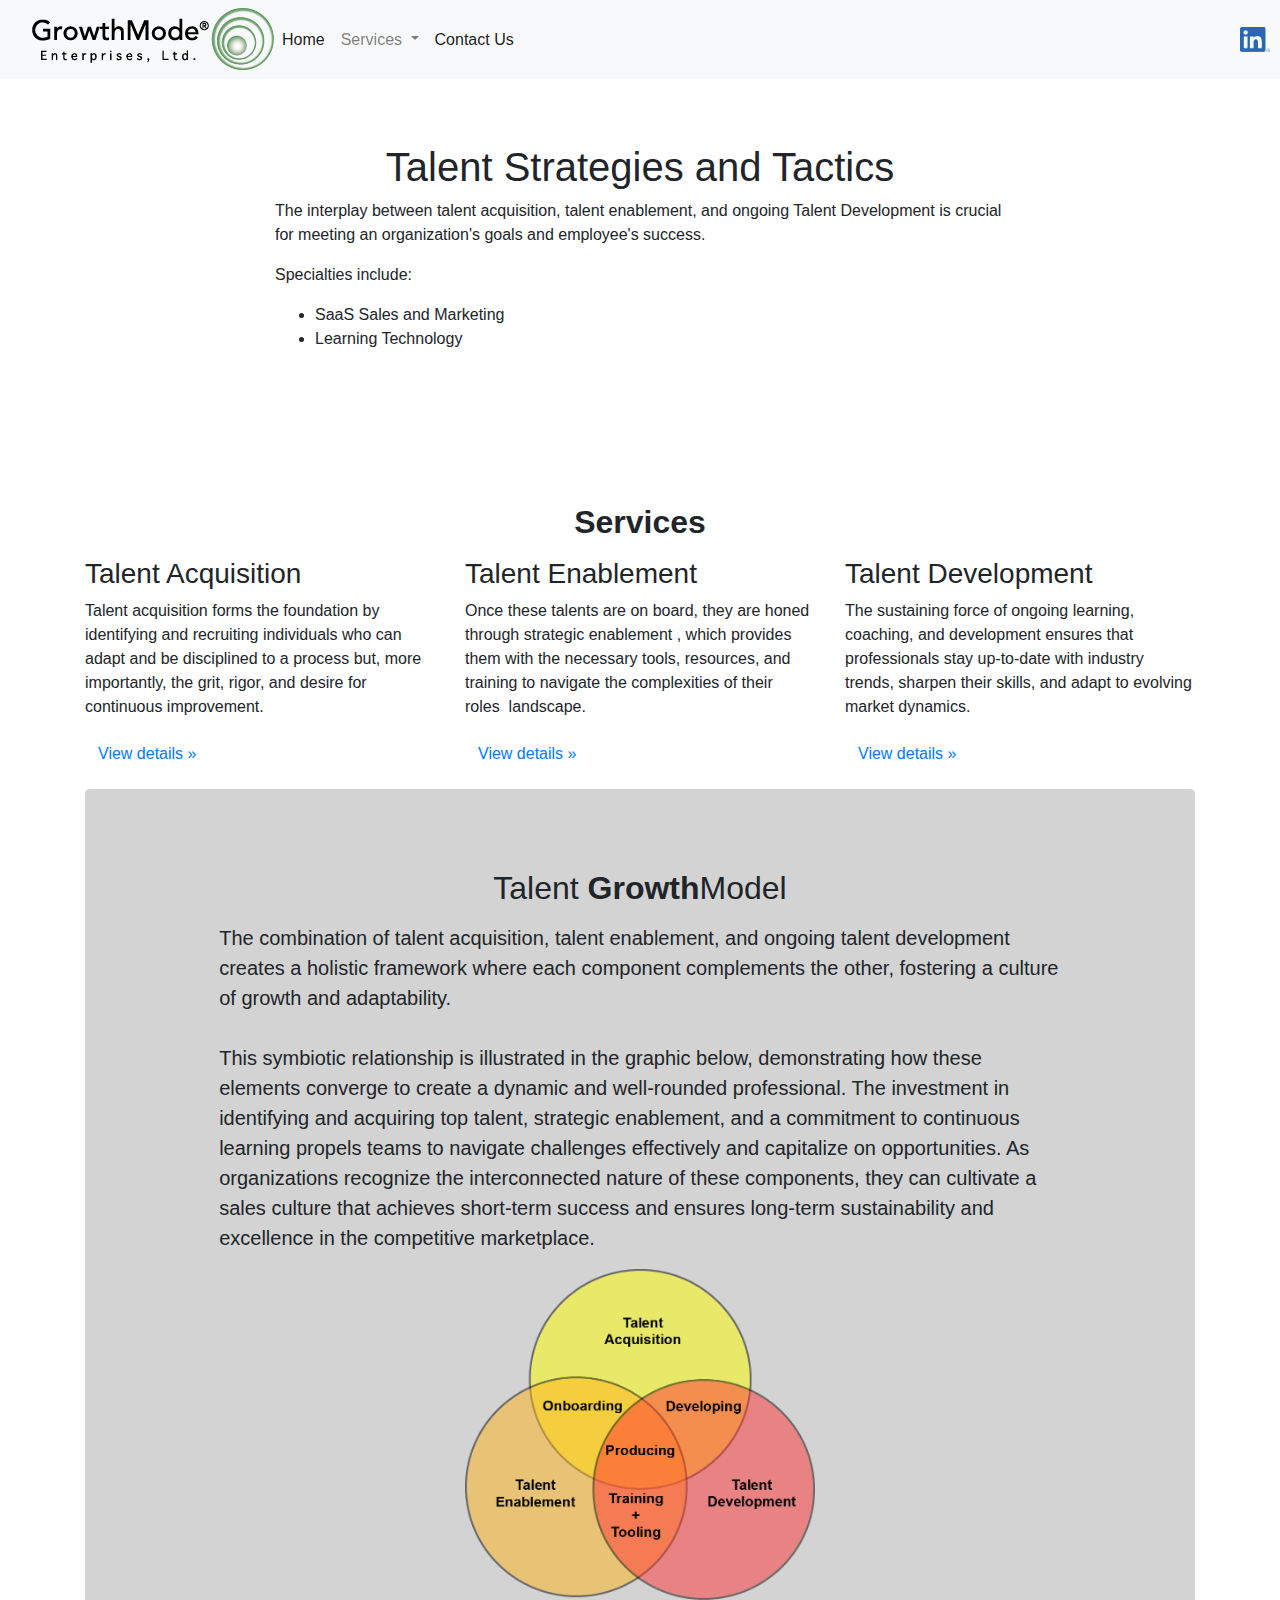
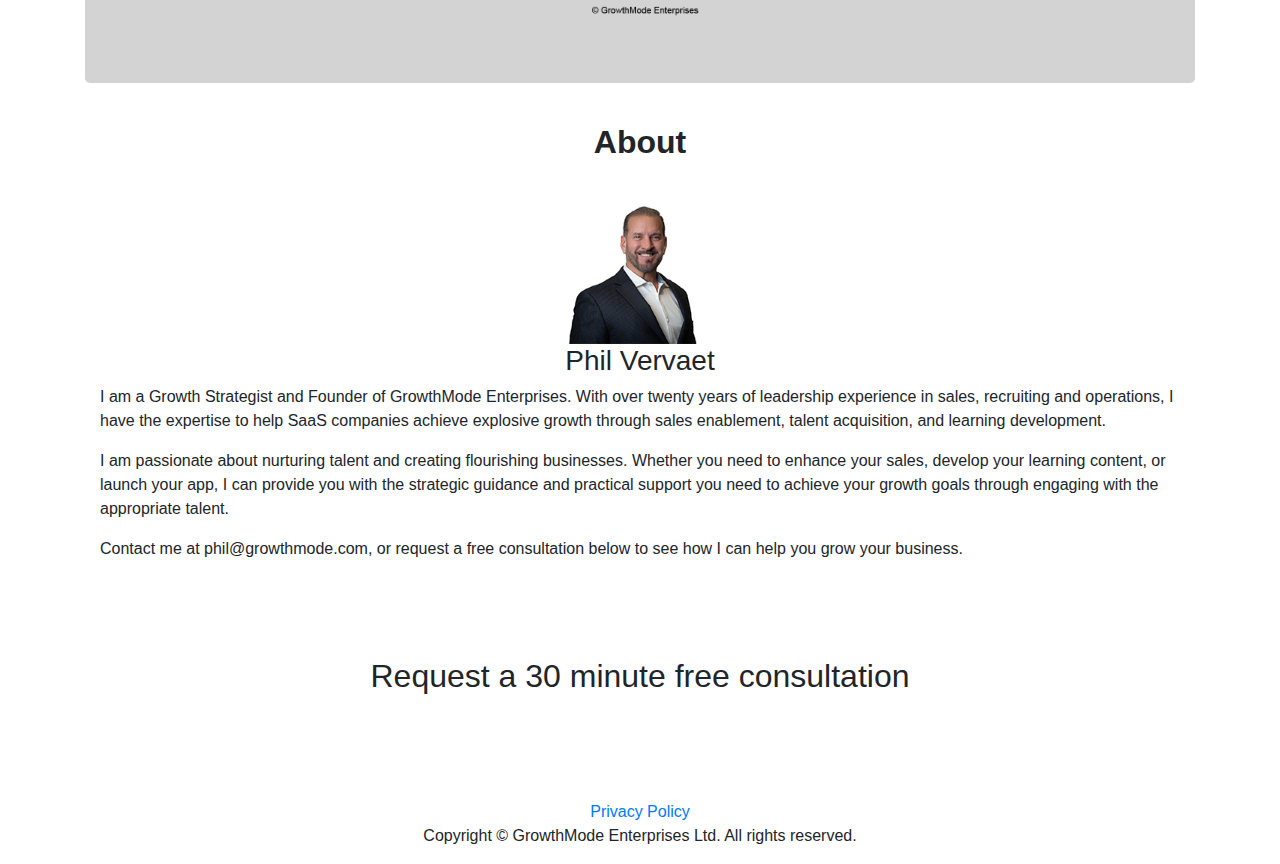
<file: index.html>
<!DOCTYPE html>
<html lang="en">
  <head>
    <meta charset="UTF-8">
    <meta http-equiv="X-UA-Compatible" content="IE=edge">
    <meta name="viewport" content="width=device-width, initial-scale=1">
    <title>GrowthMode Enterprises Ltd.</title>
    <!-- Bootstrap -->
    <link href="css/bootstrap-4.4.1.css" rel="stylesheet">
	  <link rel="icon" type="image/x-icon" href="/images/favicon.ico">
  </head>
  <body>
    <nav class="navbar navbar-expand-lg navbar-light bg-light">
      <a class="navbar-brand" href= "images/GrowthMode-logo-2.png"></a>
		<img src="images/GrowthMode-logo-2.png" alt="GrowthMode Logo">
      <button class="navbar-toggler" type="button" data-toggle="collapse" data-target="#navbarSupportedContent" aria-controls="navbarSupportedContent" aria-expanded="false" aria-label="Toggle navigation"> <span class="navbar-toggler-icon"></span> </button>
      <div class="collapse navbar-collapse" id="navbarSupportedContent">
        <ul class="navbar-nav mr-auto">
          <li class="nav-item active"> <a class="nav-link" href="index.html">Home <span class="sr-only">(current)</span></a> </li>
          <!---<li class="nav-item"> <a class="nav-link" href="#">Link</a> </li>--->
          <li class="nav-item dropdown">
            <a class="nav-link dropdown-toggle" href="#" id="navbarDropdown" role="button" data-toggle="dropdown" aria-haspopup="true" aria-expanded="false"> Services </a>
            <div class="dropdown-menu" aria-labelledby="navbarDropdown">
              <a class="dropdown-item" href="talent-acquistion.html">Talent Acquisition</a> <a class="dropdown-item" href="talent-enablement.html">Talent Enablement</a> <a class="dropdown-item" href="talent-development.html">Talent Development</a>
              <div class="dropdown-divider"></div>
              <a class="dropdown-item" href="#RE">Contact us for a 30 minute free consultation</a> 
            </div>
          </li>
			 <li class="nav-item active"> <a class="nav-link" href="mailto: phil@growthmode.com">Contact Us <span class="sr-only">(current)</span></a> </li>

          <!---<li class="nav-item"> <a class="nav-link disabled" href="#">Disabled</a> </li>--->
        </ul>
		  <div class="right">
	  <a href="https://www.linkedin.com/in/philvervaet/" target="_blank"><img src="images/LI-In-Bug.png" alt="LinkedIn bug" style="width:100%;height;"></a>
			  </div>
       <!--- <form class="form-inline my-2 my-lg-0">
          <input class="form-control mr-sm-2" type="search" placeholder="Search" aria-label="Search">
          <button class="btn btn-outline-success my-2 my-sm-0" type="submit">Search</button>
        </form>--->
      </div>
    </nav>
    <header>
      <div class="jumbotron">
        <div class="container">
          <div class="row">
            <div class="col-12 offset-xl-2 col-xl-8">
              <h1 class="text-center">Talent Strategies and Tactics</h1>
              <p class="text-left">The interplay between talent acquisition, talent enablement, and ongoing Talent Development is crucial for meeting an organization's  goals and employee's success.&nbsp;</p>
              <p class="text-left">Specialties include:<br>
				  <ul>
				  <li>SaaS Sales and Marketing</li>
				  <li>Learning Technology</li>
				 
				</ul>
				</p>
              
<p>&nbsp;</p>
              <!---<p class="text-center"><a class="btn btn-primary btn-lg" href="#" role="button">Learn more</a> </p>--->
            </div>
          </div>
        </div>
      </div>
    </header>
    <section>
    <div class="container">
        <div class="row">
          <div class="col-12 mb-2 text-center">
            <h2><strong>Services</strong></h2>
          </div>
        </div>
      <div class="row">
          <div class="col-sm-6 col-lg-4">
            <h3>Talent Acquisition</h3>
            <p> Talent acquisition forms the foundation by identifying and recruiting individuals who can adapt and be disciplined to a  process but, more importantly, the grit, rigor, and desire for continuous improvement.</p>
<p><a class="btn btn-link" href="talent-acquistion.html">View details »</a></p>
          </div>
          <div class="col-sm-6 col-lg-4">
            <h3>Talent Enablement</h3>
            <p> Once these talents are on board, they are honed through strategic enablement , which provides them with the necessary tools, resources, and training to navigate the complexities of their roles&nbsp; landscape.</p>
           
<p><a class="btn btn-link" href="talent-enablement.html">View details »</a></p>
        </div>
          <div class="col-sm-6 col-lg-4">
            <h3>Talent Development</h3>
            <p> The sustaining force of ongoing learning, coaching, and development ensures that  professionals stay up-to-date with industry trends, sharpen their skills, and adapt to evolving market dynamics.</p>
            <p><a class="btn btn-link" href="talent-development.html">View details »</a></p>
        </div>
         
       
          
      </div>
      <div class="jumbotron2">
        <div class="container">
          <div class="row">
            <div class="text-center col-md-8 col-12 mx-auto">
			  <p class="lead">
			  <h2><h2>Talent <strong>Growth</strong>Model</h2></h2></p>
			</div>
			  
			<div class="text-left col-md-8 col-12 mx-auto offset-xl-1 col-xl-10">
              <p class="lead">
				  <strong>The combination of talent acquisition, talent enablement, and ongoing talent development&nbsp; creates a holistic framework where each component complements the other, fostering a culture of growth and adaptability.</strong><br><br>
			  This symbiotic relationship is illustrated in the graphic below, demonstrating how these elements converge to create a dynamic and well-rounded  professional. The investment in identifying and acquiring top talent, strategic enablement, and a commitment to continuous learning propels  teams to navigate challenges effectively and capitalize on opportunities. As organizations recognize the interconnected nature of these components, they can cultivate a sales culture that achieves short-term success and ensures long-term sustainability and excellence in the competitive marketplace.</p>
            </div>
			  <div class="text-center col-md-8 col-12 mx-auto">
              <img class="square" alt="Talent Venn Diagram" style="width:350px; height:350px; align-content: center;" src="images/talent-venn-diagram.png" data-holder-rendered="true">
            </div>
          </div>
          
          <div class="row">
            <!---<div class="col-sm-4 col-auto mx-auto"> <a class="btn btn-block btn-lg btn-success" href="#" title="">Sign up now!</a> </div>--->
          </div>
        </div>
      </div>
		
		      <div class="container">
        <div class="row">
          <div class="col-lg-12 mb-4 mt-2 text-center">
            <h2><strong>About</strong></h2>
          </div>
        </div>
      </div>
      <div class="container ">
        <div class="row">
          
          <div class="col-md-6 col-sm-12 text-center col-xl-12 col-lg-12">
            <img class="square" alt="Phil Vervaet picture" style="width:150px; height:150px;" src="images/phil-200px-square.png" data-holder-rendered="true">
            <h3>Phil Vervaet</h3>
			  </div>
			<div class="col-md-6 col-sm-12 text-left col-xl-12 col-lg-12">
            <p>I am a Growth Strategist and Founder of GrowthMode Enterprises. With over twenty years of leadership experience in sales, recruiting and operations, I have the expertise to help SaaS companies achieve explosive growth through sales enablement, talent acquisition, and learning development. </p>
				
				<p>I am passionate about nurturing talent and creating flourishing businesses. Whether you need to enhance your sales, develop your learning content, or launch your app, I can provide you with the strategic guidance and practical support you need to achieve your growth goals through engaging with the appropriate  talent.</p>
			<p>Contact me at phil@growthmode.com, or request a free consultation below to see how I can help you grow your business.</p>
				
		  </div>
        
        </div>
     
      </div>
		
 
      </div>
    </section>
    <div class="container">
      <div class="row">
        <div class="col-12 col-md-8 mx-auto">
          <div class="jumbotron">
            <div class="row text-center">
              <div class="text-center col-12">
				  <p id="RE"></p>
                <h2>Request a 30 minute free consultation</h2>
              </div>
              <div class="text-center col-12">
                <!-- CONTACT FORM https://github.com/jonmbake/bootstrap3-contact-form
                <form id="feedbackForm" class="text-center">
                  <div class="form-group">
                    <label for="name">Name</label>
                    <input type="text" class="form-control" id="name" name="name" placeholder="Name" aria-describedby="nameHelp">
                    <span id="nameHelp" class="form-text text-muted" style="display: none;">Please enter your name.</span>
                  </div>
                  <div class="form-group">
                    <label for="email">E-Mail</label>
                    <input type="email" class="form-control" id="email" name="email" placeholder="Email Address" aria-describedby="emailHelp">
                    <span id="emailHelp" class="form-text text-muted" style="display: none;">Please enter a valid e-mail address.</span>
                  </div>
                  <div class="form-group">
                    <label for="message">Message</label>
                    <textarea rows="10" cols="100" class="form-control" id="message" name="message" placeholder="Message" aria-describedby="messageHelp"></textarea>
                    <span id="messageHelp" class="form-text text-muted" style="display: none;">Please enter a message.</span>
                  </div>
                  <button type="submit" id="feedbackSubmit" class="btn btn-primary btn-lg"> Send</button>
                </form>-->
             
			  <script charset="utf-8" type="text/javascript" src="//js.hsforms.net/forms/embed/v2.js"></script>
<script>
  hbspt.forms.create({
    region: "na1",
    portalId: "45393182",
    formId: "b49a5387-31d1-4dd2-9915-ae4fa34e3579"
  });
</script>
</div>
            </div>
          </div>
        </div>
      </div>
    </div>
    <footer class="text-center">
      <div class="container">
        <div class="row">
          <div class="col-12">
            
			<a href="privacy-policy.html" target="_blank">Privacy Policy</a>
            <p>Copyright © GrowthMode Enterprises Ltd. All rights reserved.</p>
          </div>
        </div>
      </div>
    </footer>
    <!-- jQuery (necessary for Bootstrap's JavaScript plugins) --> 
    <script src="js/jquery-3.4.1.min.js"></script> 
    <!-- Include all compiled plugins (below), or include individual files as needed --> 
    <script src="js/popper.min.js"></script> 
    <script src="js/bootstrap-4.4.1.js"></script>
  </body>
</html>
</file>
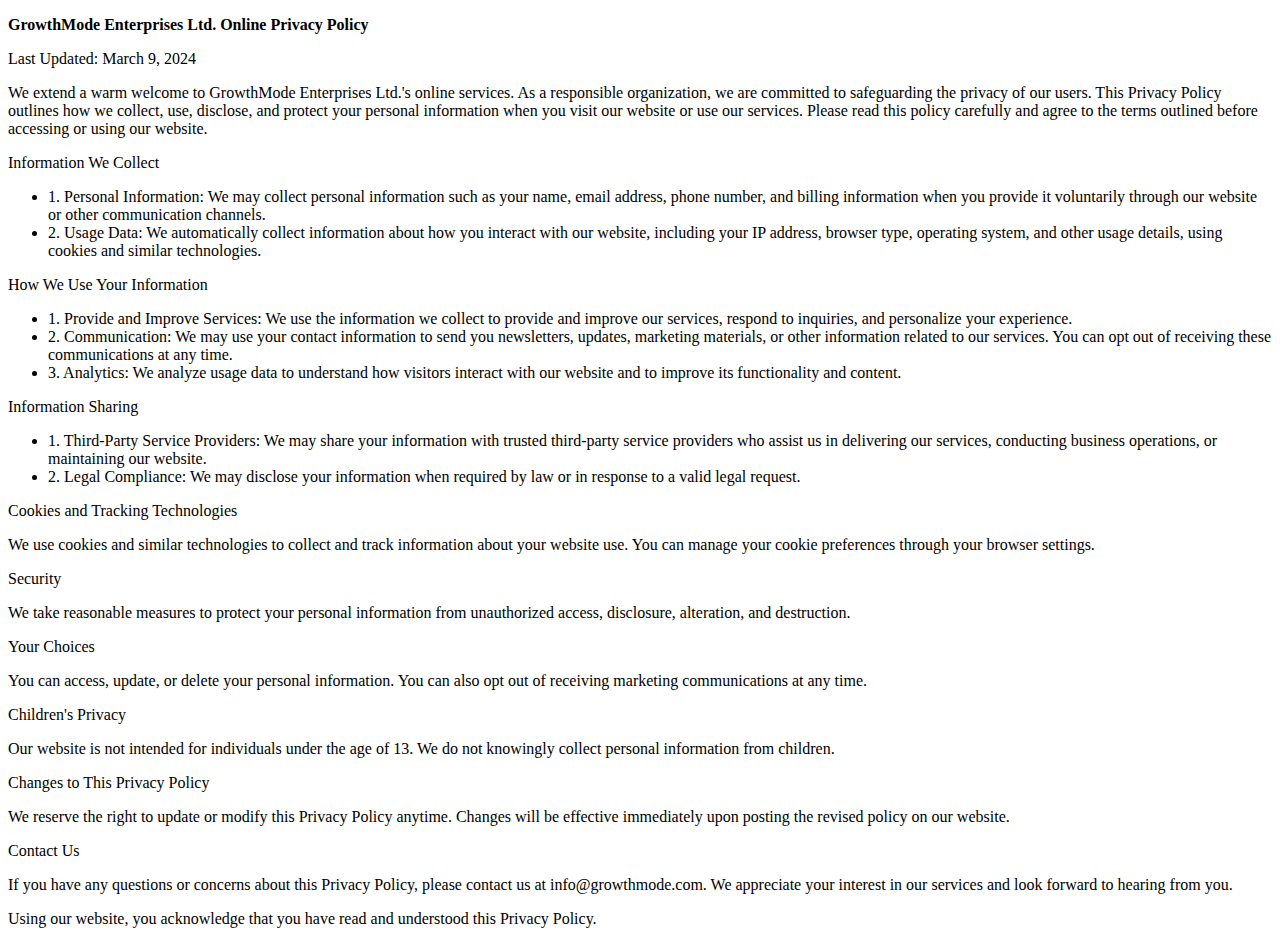
<file: privacy-policy.html>
<!doctype html>
<html>
<head>
<meta charset="UTF-8">
<title>Privacy Policy</title>
	
</head>

<body>
	
	<p><strong>GrowthMode Enterprises Ltd. Online Privacy Policy</strong></p>

<p>Last Updated: March 9, 2024</p>

<div>
<p>We extend a warm welcome to GrowthMode Enterprises Ltd.'s online services. As a responsible organization, we are committed to safeguarding the privacy of our users. This Privacy Policy outlines how we collect, use, disclose, and protect your personal information when you visit our website or use our services. Please read this policy carefully and agree to the terms outlined before accessing or using our website.</p>

<p>Information We Collect</p>
	
  <ul>

<li>1. Personal Information: We may collect personal information such as your name, email address, phone number, and billing information when you provide it voluntarily through our website or other communication channels.</li>

<li>2. Usage Data: We automatically collect information about how you interact with our website, including your IP address, browser type, operating system, and other usage details, using cookies and similar technologies.</li>
		
	</ul>

    <p> How We Use Your Information</p>
  <ul>
    <li>1. Provide and Improve Services: We use the information we collect to provide and improve our services, respond to inquiries, and personalize your experience.</li>
      
      <li>2. Communication: We may use your contact information to send you newsletters, updates, marketing materials, or other information related to our services. You can opt out of receiving these communications at any time.</li>
      
     <li>3. Analytics: We analyze usage data to understand how visitors interact with our website and to improve its functionality and content.</li>
		
	</ul>
      
      <p> Information Sharing</p>
      <ul>
	<li>1. Third-Party Service Providers: We may share your information with trusted third-party service providers who assist us in delivering our services, conducting business operations, or maintaining our website.</li>
        
        <li>2. Legal Compliance: We may disclose your information when required by law or in response to a valid legal request.</li>
        
       </ul>
	
	<p>Cookies and Tracking Technologies</p>
        
        <p>We use cookies and similar technologies to collect and track information about your website use. You can manage your cookie preferences through your browser settings.</p>
	
        
        <p>Security</p>
        
        <p>We take reasonable measures to protect your personal information from unauthorized access, disclosure, alteration, and destruction.</p>
        
        <p>Your Choices</p>
        
        <p>You can access, update, or delete your personal information. You can also opt out of receiving marketing communications at any time.</p>
        
        <p>Children's Privacy</p>
        
        <p>Our website is not intended for individuals under the age of 13. We do not knowingly collect personal information from children.</p>
        
        <p>Changes to This Privacy Policy</p>
        
        <p>We reserve the right to update or modify this Privacy Policy anytime. Changes will be effective immediately upon posting the revised policy on our website.</p>
        
	<p>Contact Us</p>
        
        <p>If you have any questions or concerns about this Privacy Policy, please contact us at info@growthmode.com. We appreciate your interest in our services and look forward to hearing from you.</p>
        
        <p>Using our website, you acknowledge that you have read and understood this Privacy Policy. </p>

</div>
</body>
</html>
</file>
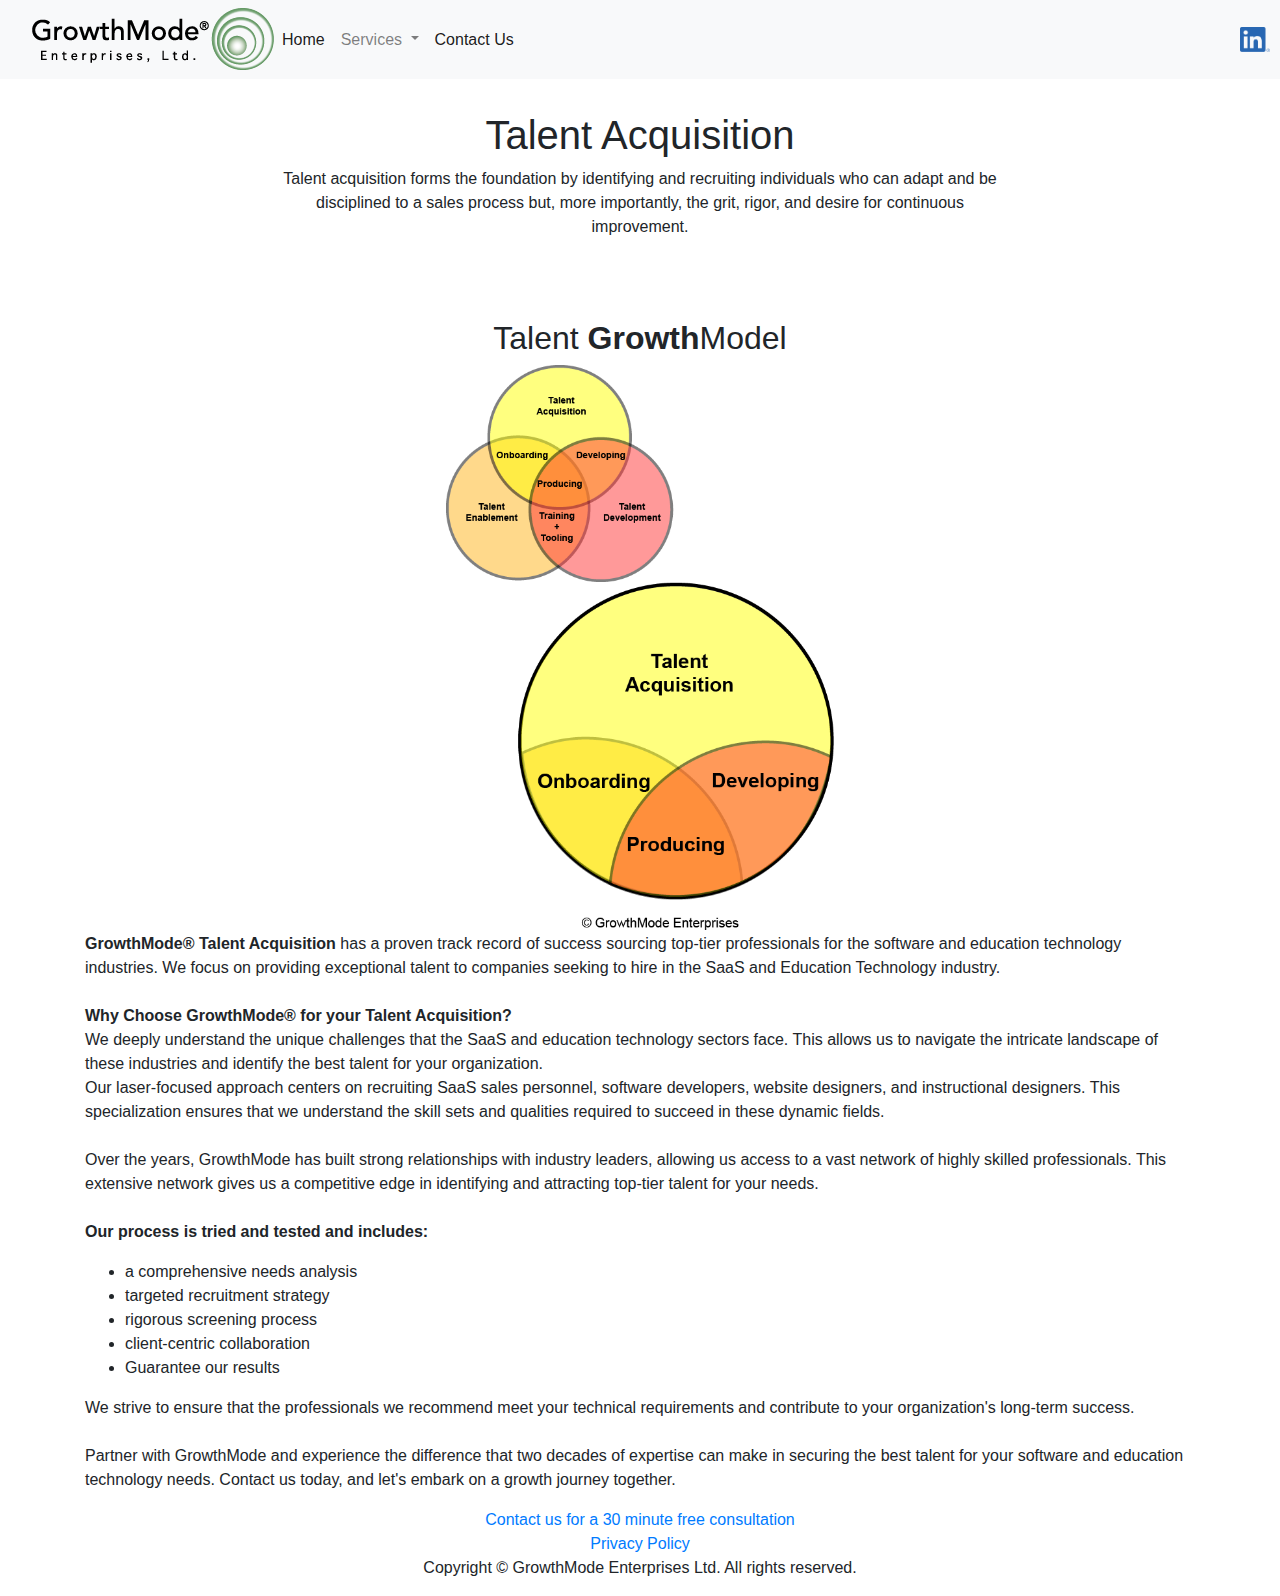
<file: talent-acquistion.html>
<!DOCTYPE html>
<html lang="en">
  <head>
    <meta charset="UTF-8">
    <meta http-equiv="X-UA-Compatible" content="IE=edge">
    <meta name="viewport" content="width=device-width, initial-scale=1">
    <title>GrowthMode Enterprises Ltd.</title>
    <!-- Bootstrap -->
    <link href="css/bootstrap-4.4.1.css" rel="stylesheet">
  </head>
  <body>
    <nav class="navbar navbar-expand-lg navbar-light bg-light">
      <a class="navbar-brand" href= "images/GrowthMode-logo-2.png"></a>
		<img src="images/GrowthMode-logo-2.png" alt="GrowthMode Logo">
      <button class="navbar-toggler" type="button" data-toggle="collapse" data-target="#navbarSupportedContent" aria-controls="navbarSupportedContent" aria-expanded="false" aria-label="Toggle navigation"> <span class="navbar-toggler-icon"></span> </button>
      <div class="collapse navbar-collapse" id="navbarSupportedContent">
        <ul class="navbar-nav mr-auto">
          <li class="nav-item active"> <a class="nav-link" href="index.html">Home <span class="sr-only">(current)</span></a> </li>
          <!---<li class="nav-item"> <a class="nav-link" href="#">Link</a> </li>--->
          <li class="nav-item dropdown">
            <a class="nav-link dropdown-toggle" href="#" id="navbarDropdown" role="button" data-toggle="dropdown" aria-haspopup="true" aria-expanded="false"> Services </a>
            <div class="dropdown-menu" aria-labelledby="navbarDropdown">
             <a class="dropdown-item" href="talent-acquistion.html">Talent Acquisition</a> <a class="dropdown-item" href="talent-enablement.html">Talent Enablement</a> <a class="dropdown-item" href="talent-development.html">Talent Development</a>
              <div class="dropdown-divider"></div>
              <a class="dropdown-item" href="#RE">Contact us for a 30 minute free consultation</a> 
            </div>
          </li>
			 <li class="nav-item active"> <a class="nav-link" href="mailto: phil@growthmode.com">Contact Us <span class="sr-only">(current)</span></a> </li>

          <!---<li class="nav-item"> <a class="nav-link disabled" href="#">Disabled</a> </li>--->
        </ul>
		  <div class="right">
	  <a href="https://www.linkedin.com/in/philvervaet/" target="_blank"><img src="images/LI-In-Bug.png" alt="LinkedIn bug" style="width:100%;height;"></a>
			  </div>
       <!--- <form class="form-inline my-2 my-lg-0">
          <input class="form-control mr-sm-2" type="search" placeholder="Search" aria-label="Search">
          <button class="btn btn-outline-success my-2 my-sm-0" type="submit">Search</button>
        </form>--->
      </div>
    </nav>
    <header>
      <div class="jumbotron3">
        <div class="container">
          <div class="row">
            <div class="col-12 offset-xl-2 col-xl-8">
              <h1 class="text-center">Talent Acquisition</h1>
              <p class="text-center">Talent acquisition forms the foundation by identifying and recruiting individuals who can adapt and be disciplined to a sales process but, more importantly, the grit, rigor, and desire for continuous improvement.
              </p>
             
              <!---<p class="text-center"><a class="btn btn-primary btn-lg" href="#" role="button">Learn more</a> </p>--->
            </div>
          </div>
        </div>
      </div>
    </header>
 <section>
 
     
      <div class="container">
       <div class="row">
		   <div class="col-md-6 col-sm-12 text-center col-xl-12 col-lg-12">
			   <h2>Talent <strong>Growth</strong>Model</h2>
			               <img class="square" alt="Phil Vervaet picture" style="width:35%; height:;" src="images/Talent-Acquisition-Venn-Diagram.png" data-holder-rendered="true">
		   </div>
	  </div>
		</div>
	 
	  <div class="container">
        <div class="row">
          <div class="col-12">
	  <p><strong>GrowthMode® Talent Acquisition</strong> has a proven track record of success sourcing top-tier professionals for the software and education technology industries. We focus on providing exceptional talent to companies seeking to hire in the SaaS and Education Technology industry.<br><br>
		  <strong>Why Choose GrowthMode® for your Talent Acquisition?</strong>
	<br>
		  We deeply understand the unique challenges that the SaaS and education technology sectors face. This allows us to navigate the intricate landscape of these industries and identify the best talent for your organization.
	 <br>
		  Our laser-focused approach centers on recruiting SaaS sales personnel, software developers, website designers, and instructional designers. This specialization ensures that we understand the skill sets and qualities required to succeed in these dynamic fields.
	<br><br>
		  Over the years, GrowthMode has built strong relationships with industry leaders, allowing us access to a vast network of highly skilled professionals. This extensive network gives us a competitive edge in identifying and attracting top-tier talent for your needs.
	<br><br>
		 <strong>Our process is tried and tested and includes:</strong> 

		  <ul>
			  
			  <li>a comprehensive needs analysis</li>
			  <li>targeted recruitment strategy</li>
			  <li>rigorous screening process</li>
			  <li>client-centric collaboration</li>
			  <li>Guarantee our results</li>
			  
			  </ul>
			  We strive to ensure that the professionals we recommend meet your technical requirements and contribute to your organization's long-term success.
	<br><br>
			  Partner with GrowthMode and experience the difference that two decades of expertise can make in securing the best talent for your software and education technology needs. Contact us today, and let's embark on a growth journey together.
			  
			  </p>
	     </div>
        </div>
      </div>
	 
	 <div class="text-center">
      <div class="container">
        <div class="row">
          <div class="col-12">
	  <a href="index.html#RE" target="_blank">Contact us for a 30 minute free consultation</a> 
	     </div>
        </div>
      </div>
	 </div>
	 
	
 </section>
    
            
    <footer class="text-center">
      <div class="container">
        <div class="row">
          <div class="col-12">
            
			<a href="privacy-policy.html" target="_blank">Privacy Policy</a>
            <p>Copyright © GrowthMode Enterprises Ltd. All rights reserved.</p>
          </div>
        </div>
      </div>
    </footer>
    <!-- jQuery (necessary for Bootstrap's JavaScript plugins) --> 
    <script src="js/jquery-3.4.1.min.js"></script> 
    <!-- Include all compiled plugins (below), or include individual files as needed --> 
    <script src="js/popper.min.js"></script> 
    <script src="js/bootstrap-4.4.1.js"></script>
  </body>
</html>
</file>
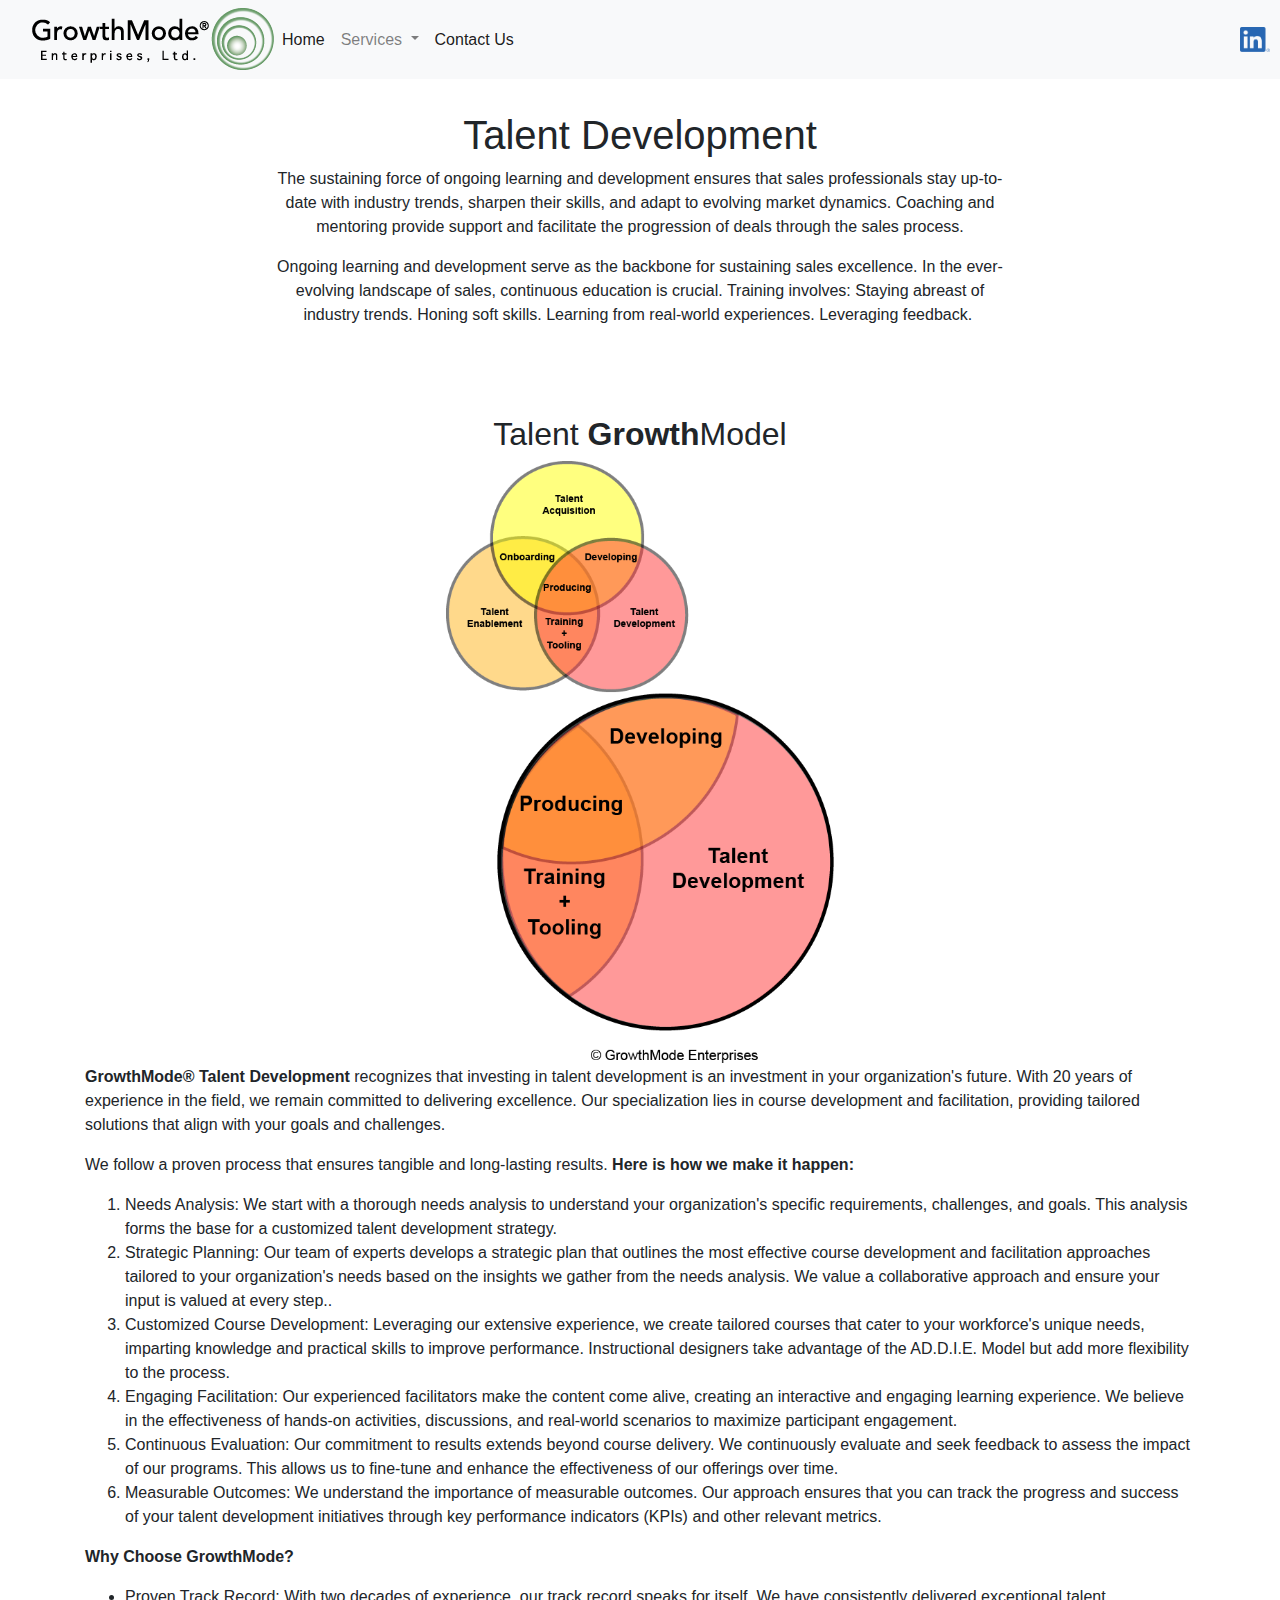
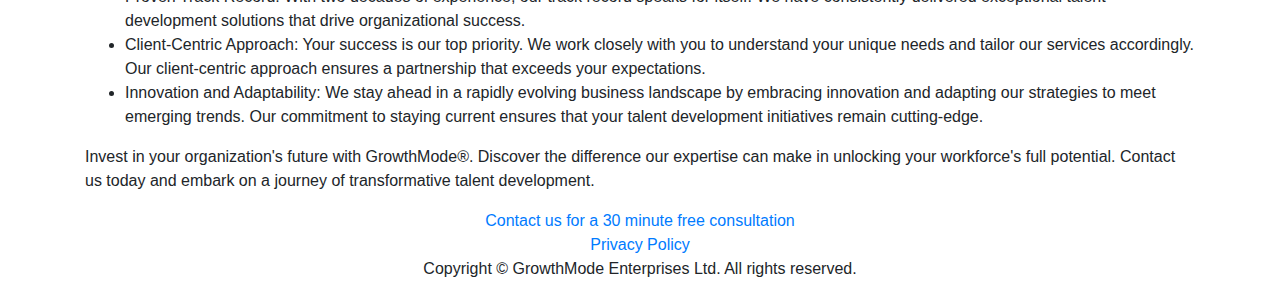
<file: talent-development.html>
<!DOCTYPE html>
<html lang="en">
  <head>
    <meta charset="UTF-8">
    <meta http-equiv="X-UA-Compatible" content="IE=edge">
    <meta name="viewport" content="width=device-width, initial-scale=1">
    <title>GrowthMode Enterprises Ltd.</title>
    <!-- Bootstrap -->
    <link href="css/bootstrap-4.4.1.css" rel="stylesheet">
	   <link rel="icon" type="image/x-icon" href="/images/favicon.ico">
  </head>
  <body>
    <nav class="navbar navbar-expand-lg navbar-light bg-light">
      <a class="navbar-brand" href= "images/GrowthMode-logo-2.png"></a>
		<img src="images/GrowthMode-logo-2.png" alt="GrowthMode Logo">
      <button class="navbar-toggler" type="button" data-toggle="collapse" data-target="#navbarSupportedContent" aria-controls="navbarSupportedContent" aria-expanded="false" aria-label="Toggle navigation"> <span class="navbar-toggler-icon"></span> </button>
      <div class="collapse navbar-collapse" id="navbarSupportedContent">
        <ul class="navbar-nav mr-auto">
          <li class="nav-item active"> <a class="nav-link" href="index.html">Home <span class="sr-only">(current)</span></a> </li>
          <!---<li class="nav-item"> <a class="nav-link" href="#">Link</a> </li>--->
          <li class="nav-item dropdown">
            <a class="nav-link dropdown-toggle" href="#" id="navbarDropdown" role="button" data-toggle="dropdown" aria-haspopup="true" aria-expanded="false"> Services </a>
            <div class="dropdown-menu" aria-labelledby="navbarDropdown">
             <a class="dropdown-item" href="talent-acquistion.html">Talent Acquisition</a> <a class="dropdown-item" href="talent-enablement.html">Talent Enablement</a> <a class="dropdown-item" href="talent-development.html">Talent Development</a>
              <div class="dropdown-divider"></div>
              <a class="dropdown-item" href="#RE">Contact us for a 30 minute free consultation</a> 
            </div>
          </li>
			 <li class="nav-item active"> <a class="nav-link" href="mailto: phil@growthmode.com">Contact Us <span class="sr-only">(current)</span></a> </li>

          <!---<li class="nav-item"> <a class="nav-link disabled" href="#">Disabled</a> </li>--->
        </ul>
		  <div class="right">
	  <a href="https://www.linkedin.com/in/philvervaet/" target="_blank"><img src="images/LI-In-Bug.png" alt="LinkedIn bug" style="width:100%;height;"></a>
			  </div>
       <!--- <form class="form-inline my-2 my-lg-0">
          <input class="form-control mr-sm-2" type="search" placeholder="Search" aria-label="Search">
          <button class="btn btn-outline-success my-2 my-sm-0" type="submit">Search</button>
        </form>--->
      </div>
    </nav>
    <header>
      <div class="jumbotron5">
        <div class="container">
          <div class="row">
            <div class="col-12 offset-xl-2 col-xl-8">
              <h1 class="text-center">Talent Development</h1>
              <p class="text-center">The sustaining force of ongoing learning and development ensures that sales professionals stay up-to-date with industry trends, sharpen their skills, and adapt to evolving market dynamics. Coaching and mentoring provide support and facilitate the progression of deals through the sales process. </p>
              <p class="text-center">Ongoing learning and development serve as the backbone for sustaining sales excellence. In the ever-evolving landscape of sales, continuous education is crucial. Training involves: Staying abreast of industry trends. Honing soft skills. Learning from real-world experiences. Leveraging feedback.&nbsp;</p>
              <!---<p class="text-center"><a class="btn btn-primary btn-lg" href="#" role="button">Learn more</a> </p>--->
            </div>
          </div>
        </div>
      </div>
    </header>
 <section>
 
     
      <div class="container">
       <div class="row">
		   <div class="col-md-6 col-sm-12 text-center col-xl-12 col-lg-12">
			   <h2><h2>Talent <strong>Growth</strong>Model</h2></h2>
            <img class="square" alt="Phil Vervaet picture" style="width:35%; height:;" src="images/Talent-Development-Venn-Diagram.png" data-holder-rendered="true">
		   </div>
	  </div>
		</div>
	 
	  <div class="container">
        <div class="row">
          <div class="col-12">
	  <p><strong>GrowthMode® Talent Development</strong> recognizes that investing in talent development is an investment in your organization's future. With 20 years of experience in the field, we remain committed to delivering excellence. Our specialization lies in course development and facilitation, providing tailored solutions that align with your goals and challenges.</p>
		  <p>We follow a proven process that ensures tangible and long-lasting results. <strong>Here is how we make it happen:</strong></p>
		  <ol>
			  <li>Needs Analysis: We start with a thorough needs analysis to understand your organization's specific requirements, challenges, and goals. This analysis forms the base for a customized talent development strategy.</li>
			  <li>Strategic Planning: Our team of experts develops a strategic plan that outlines the most effective course development and facilitation approaches tailored to your organization's needs based on the insights we gather from the needs analysis. We value a collaborative approach and ensure your input is valued at every step..</li>
			<li>Customized Course Development: Leveraging our extensive experience, we create tailored courses that cater to your workforce's unique needs, imparting knowledge and practical skills to improve performance. Instructional designers take advantage of the AD.D.I.E. Model but add more flexibility to the process.</li>
			  <li>Engaging Facilitation: Our experienced facilitators make the content come alive, creating an interactive and engaging learning experience. We believe in the effectiveness of hands-on activities, discussions, and real-world scenarios to maximize participant engagement.</li>
			  <li>Continuous Evaluation: Our commitment to results extends beyond course delivery. We continuously evaluate and seek feedback to assess the impact of our programs. This allows us to fine-tune and enhance the effectiveness of our offerings over time.</li>
			  <li>Measurable Outcomes: We understand the importance of measurable outcomes. Our approach ensures that you can track the progress and success of your talent development initiatives through key performance indicators (KPIs) and other relevant metrics.</li>
			  </ol>
			  <p><strong>Why Choose GrowthMode?</strong></p>
			  <ul>
			  <li>Proven Track Record: With two decades of experience, our track record speaks for itself. We have consistently delivered exceptional talent development solutions that drive organizational success.</li>
				<li>Client-Centric Approach: Your success is our top priority. We work closely with you to understand your unique needs and tailor our services accordingly. Our client-centric approach ensures a partnership that exceeds your expectations.</li>
				<li>Innovation and Adaptability: We stay ahead in a rapidly evolving business landscape by embracing innovation and adapting our strategies to meet emerging trends. Our commitment to staying current ensures that your talent development initiatives remain cutting-edge.</li>
			  
			 </ul>
			  
			  <p>Invest in your organization's future with GrowthMode®. Discover the difference our expertise can make in unlocking your workforce's full potential. Contact us today and embark on a journey of transformative talent development.</p>
			  </div>
        </div>
      </div>
	 
	 <div class="text-center">
      <div class="container">
        <div class="row">
          <div class="col-12">
	  <a href="index.html#RE" target="_blank">Contact us for a 30 minute free consultation</a> 
	     </div>
        </div>
      </div>
	 </div>
	 
	
 </section>
    
            
    <footer class="text-center">
      <div class="container">
        <div class="row">
          <div class="col-12">
            
			<a href="privacy-policy.html" target="_blank">Privacy Policy</a>
            <p>Copyright © GrowthMode Enterprises Ltd. All rights reserved.</p>
          </div>
        </div>
      </div>
    </footer>
    <!-- jQuery (necessary for Bootstrap's JavaScript plugins) --> 
    <script src="js/jquery-3.4.1.min.js"></script> 
    <!-- Include all compiled plugins (below), or include individual files as needed --> 
    <script src="js/popper.min.js"></script> 
    <script src="js/bootstrap-4.4.1.js"></script>
  </body>
</html>
</file>
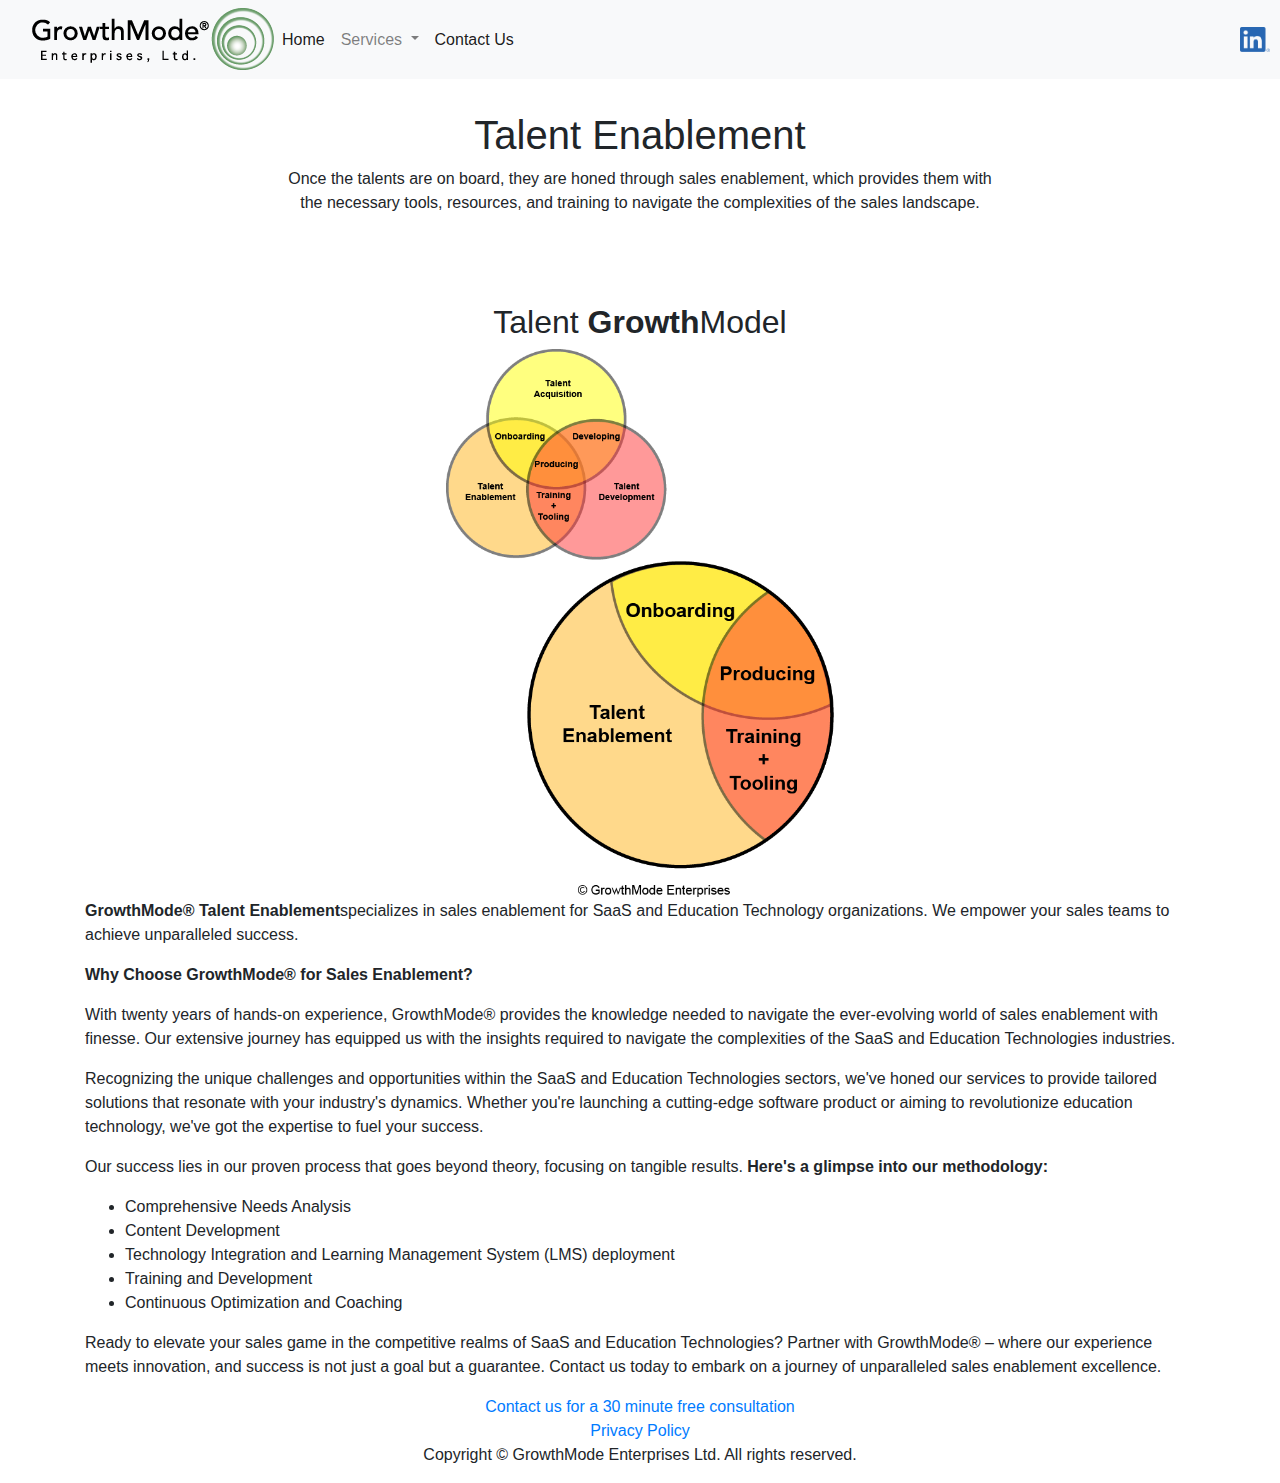
<file: talent-enablement.html>
<!DOCTYPE html>
<html lang="en">
  <head>
    <meta charset="UTF-8">
    <meta http-equiv="X-UA-Compatible" content="IE=edge">
    <meta name="viewport" content="width=device-width, initial-scale=1">
    <title>GrowthMode Enterprises Ltd.</title>
    <!-- Bootstrap -->
    <link href="css/bootstrap-4.4.1.css" rel="stylesheet">
  </head>
  <body>
    <nav class="navbar navbar-expand-lg navbar-light bg-light">
      <a class="navbar-brand" href= "images/GrowthMode-logo-2.png"></a>
		<img src="images/GrowthMode-logo-2.png" alt="GrowthMode Logo">
      <button class="navbar-toggler" type="button" data-toggle="collapse" data-target="#navbarSupportedContent" aria-controls="navbarSupportedContent" aria-expanded="false" aria-label="Toggle navigation"> <span class="navbar-toggler-icon"></span> </button>
      <div class="collapse navbar-collapse" id="navbarSupportedContent">
        <ul class="navbar-nav mr-auto">
          <li class="nav-item active"> <a class="nav-link" href="index.html">Home <span class="sr-only">(current)</span></a> </li>
          <!---<li class="nav-item"> <a class="nav-link" href="#">Link</a> </li>--->
          <li class="nav-item dropdown">
            <a class="nav-link dropdown-toggle" href="#" id="navbarDropdown" role="button" data-toggle="dropdown" aria-haspopup="true" aria-expanded="false"> Services </a>
            <div class="dropdown-menu" aria-labelledby="navbarDropdown">
              <a class="dropdown-item" href="talent-acquistion.html">Talent Acquisition</a> <a class="dropdown-item" href="talent-enablement.html">Talent Enablement</a> <a class="dropdown-item" href="talent-development.html">Talent Development</a>
              <div class="dropdown-divider"></div>
              <a class="dropdown-item" href="#RE">Contact us for a 30 minute free consultation</a> 
            </div>
          </li>
			 <li class="nav-item active"> <a class="nav-link" href="mailto: phil@growthmode.com">Contact Us <span class="sr-only">(current)</span></a> </li>

          <!---<li class="nav-item"> <a class="nav-link disabled" href="#">Disabled</a> </li>--->
        </ul>
		  <div class="right">
	  <a href="https://www.linkedin.com/in/philvervaet/" target="_blank"><img src="images/LI-In-Bug.png" alt="LinkedIn bug" style="width:100%;height;"></a>
			  </div>
       <!--- <form class="form-inline my-2 my-lg-0">
          <input class="form-control mr-sm-2" type="search" placeholder="Search" aria-label="Search">
          <button class="btn btn-outline-success my-2 my-sm-0" type="submit">Search</button>
        </form>--->
      </div>
    </nav>
    <header>
      <div class="jumbotron4">
        <div class="container">
          <div class="row">
            <div class="col-12 offset-xl-2 col-xl-8">
              <h1 class="text-center">Talent Enablement</h1>
              <p class="text-center">Once the talents are on board, they are honed through sales enablement, which provides them with the necessary tools, resources, and training to navigate the complexities of the sales landscape. 
              </p>
             
              <!---<p class="text-center"><a class="btn btn-primary btn-lg" href="#" role="button">Learn more</a> </p>--->
            </div>
          </div>
        </div>
      </div>
    </header>
 <section>
 
     
      <div class="container">
       <div class="row">
		   <div class="col-md-6 col-sm-12 text-center col-xl-12 col-lg-12">
			   <h2><h2>Talent <strong>Growth</strong>Model</h2></h2>
            <img class="square" alt="Phil Vervaet picture" style="width:35%; height:;" src="images/TalentEnablement-Venn-Diagram.png" data-holder-rendered="true">
		   </div>
	  </div>
		</div>
	 
	  <div class="container">
        <div class="row">
          <div class="col-12">
	  <p><strong>GrowthMode® Talent Enablement</strong>specializes in sales enablement for SaaS and Education Technology organizations. We empower your sales teams to achieve unparalleled success. </p>
		  
			  <p><strong>Why Choose GrowthMode® for Sales Enablement?</strong></p>
	<p>With twenty years of hands-on experience, GrowthMode® provides the knowledge needed to navigate the ever-evolving world of sales enablement with finesse. Our extensive journey has equipped us with the insights required to navigate the complexities of the SaaS and Education Technologies industries. </p>
			  <p>Recognizing the unique challenges and opportunities within the SaaS and Education Technologies sectors, we've honed our services to provide tailored solutions that resonate with your industry's dynamics. Whether you're launching a cutting-edge software product or aiming to revolutionize education technology, we've got the expertise to fuel your success. </p>
			  
	<p>Our success lies in our proven process that goes beyond theory, focusing on tangible results. <strong>Here's a glimpse into our methodology:</strong> </p>
			  <ul>
			  
			<li>Comprehensive Needs Analysis</li>
			<li>Content Development</li>
			<li>Technology Integration and Learning Management System (LMS) deployment</li>
			<li>Training and Development</li>
			<li>Continuous Optimization and Coaching</li>
			  
			  </ul>
<p>Ready to elevate your sales game in the competitive realms of SaaS and Education Technologies? Partner with GrowthMode® – where our experience meets innovation, and success is not just a goal but a guarantee. Contact us today to embark on a journey of unparalleled sales enablement excellence.</p>
		
	     </div>
        </div>
      </div>
	 
	 <div class="text-center">
      <div class="container">
        <div class="row">
          <div class="col-12">
	  <a href="index.html#RE" target="_blank">Contact us for a 30 minute free consultation</a> 
	     </div>
        </div>
      </div>
	 </div>
	 
	
 </section>
    
            
    <footer class="text-center">
      <div class="container">
        <div class="row">
          <div class="col-12">
            
			<a href="privacy-policy.html" target="_blank">Privacy Policy</a>
            <p>Copyright © GrowthMode Enterprises Ltd. All rights reserved.</p>
          </div>
        </div>
      </div>
    </footer>
    <!-- jQuery (necessary for Bootstrap's JavaScript plugins) --> 
    <script src="js/jquery-3.4.1.min.js"></script> 
    <!-- Include all compiled plugins (below), or include individual files as needed --> 
    <script src="js/popper.min.js"></script> 
    <script src="js/bootstrap-4.4.1.js"></script>
  </body>
</html>
</file>
